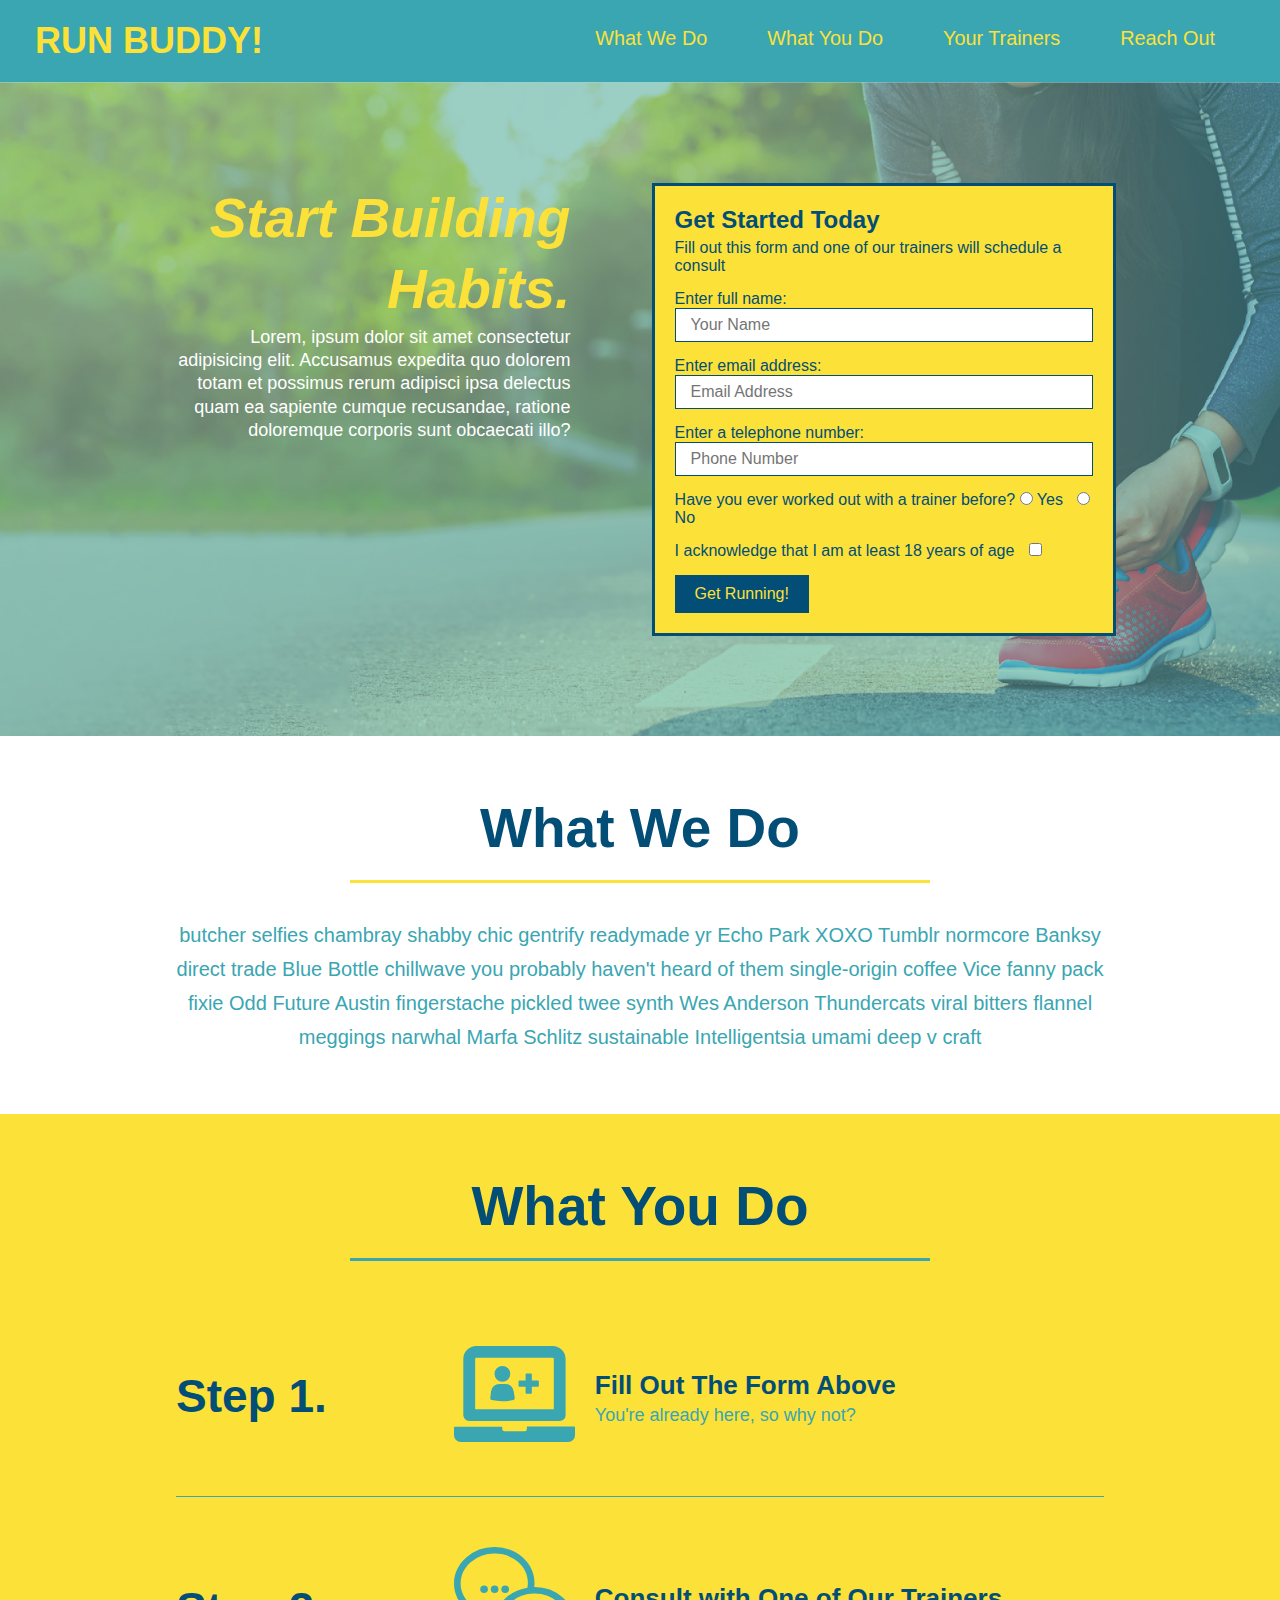
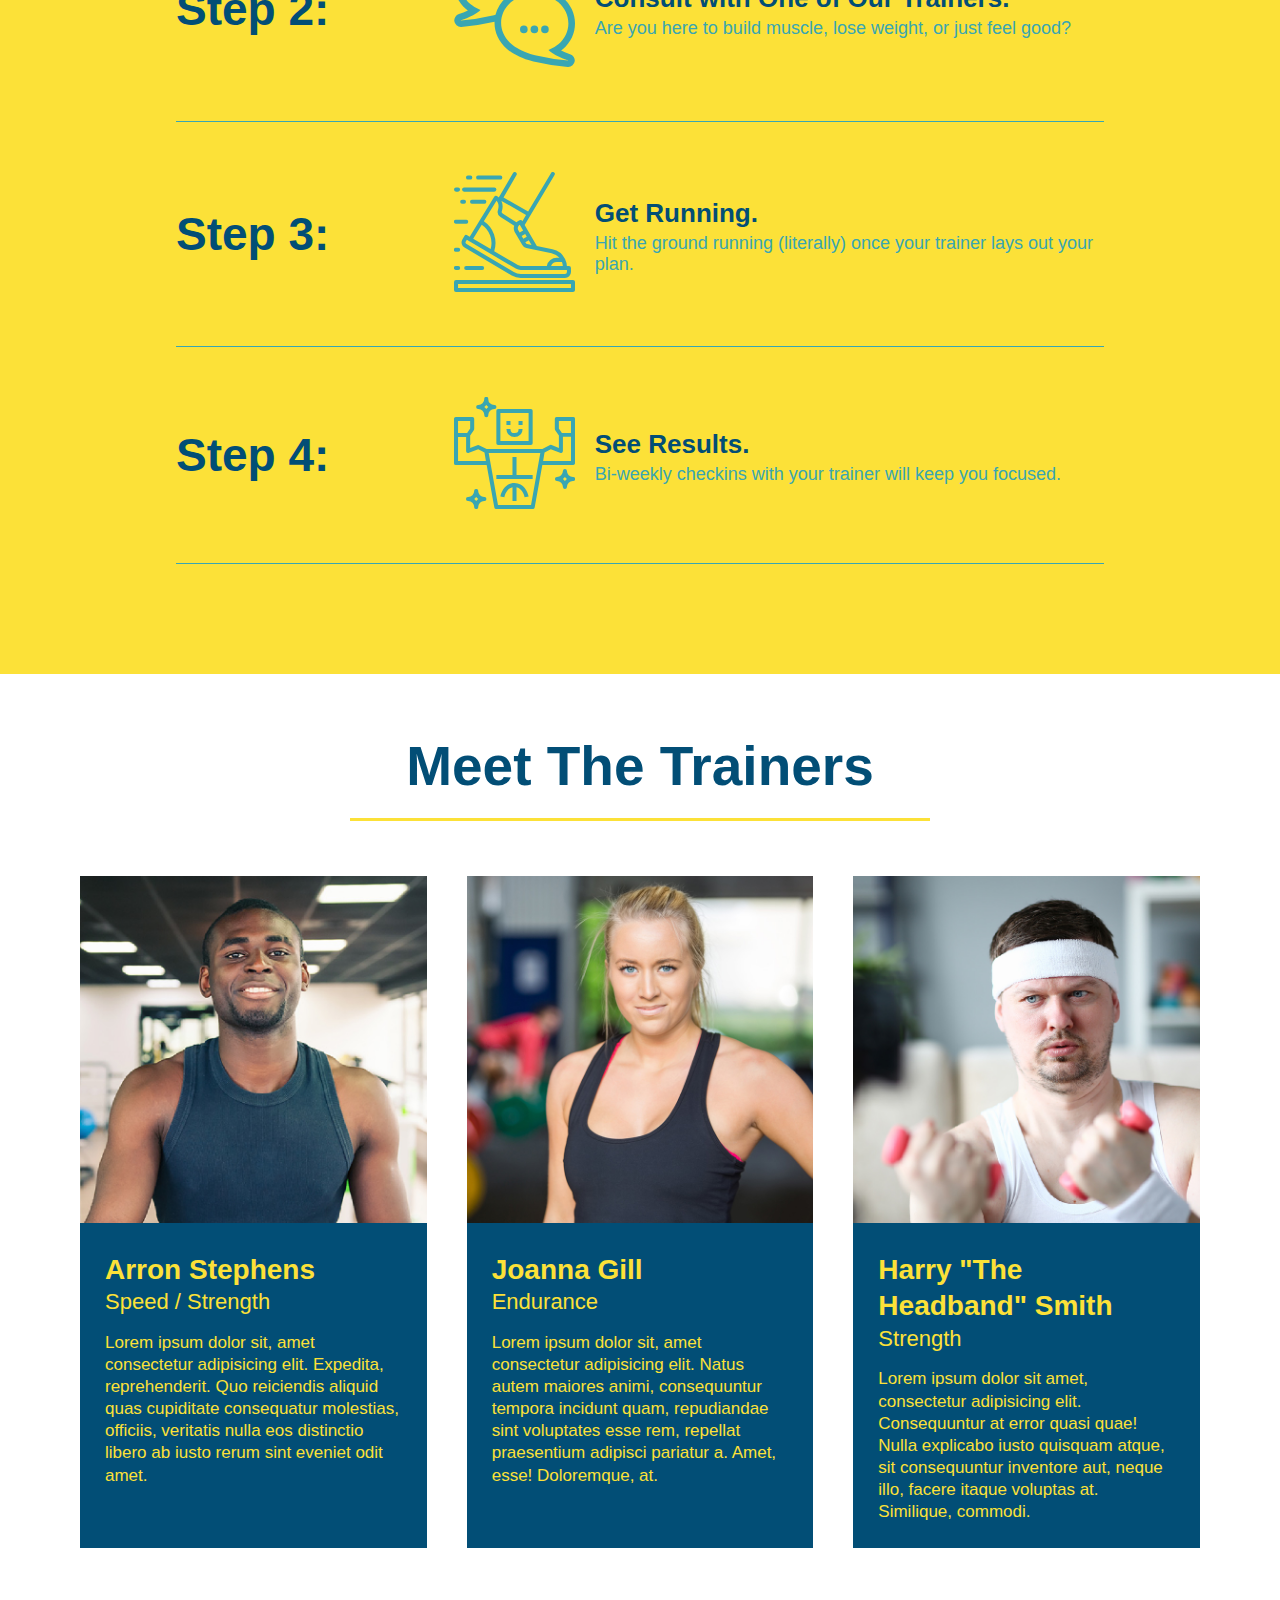
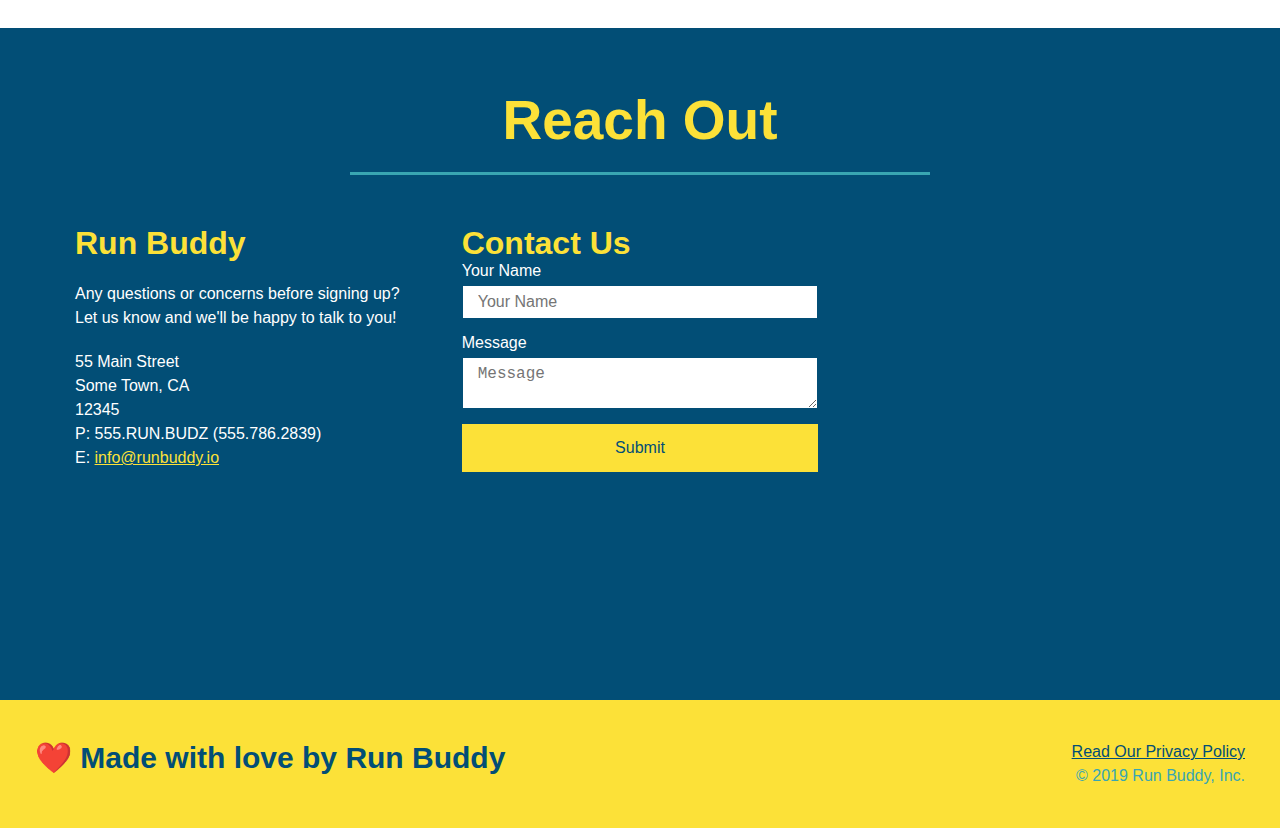
<file: index.html>
<!DOCTYPE html>
<html lang="en">

<head>
    <meta charset="UTF-8">
    <link rel="stylesheet" href="./assets/css/style.css" />
    <title>Run Buddy</title>
</head>

<body>
    <!--Header and Nav-->
    <header>
        <h1>
            <a href="./">RUN BUDDY!</a>
        </h1>
        <nav>
            <!-- Unordered list element -->
            <ul>
                <!-- List item element-->
                <li>
                    <!-- Anchor element -->
                    <a href="#what-we-do">What We Do</a>
                </li>
                <li>
                    <a href="#what-you-do">What You Do</a>
                </li>
                <li>
                    <a href="#your-trainers">Your Trainers</a>
                </li>
                <li>
                    <a href="#reach-out">Reach Out</a>
                </li>
            </ul>
        </nav>
    </header>
    <!-- Hero-->
    <section class="hero">
        <div class="hero-cta">
            <h2>Start Building Habits.</h2>
            <p>Lorem, ipsum dolor sit amet consectetur adipisicing elit. Accusamus expedita quo dolorem totam et
                possimus rerum adipisci ipsa delectus quam ea sapiente cumque recusandae, ratione doloremque corporis
                sunt obcaecati illo?</p>
        </div>
        <div class="hero-form">
            <h3>Get Started Today</h3>
            <p>Fill out this form and one of our trainers will schedule a consult</p>
            <!-- Adding Form -->
            <form>
                <label for="name">Enter full name:</label>
                <input type="text" placeholder="Your Name" name="name" id="name" class="form-input" />
                <label for="email">Enter email address:</label>
                <input type="email" placeholder="Email Address" name="email" id="email" class="form-input" />
                <label for="phone">Enter a telephone number:</label>
                <input type="tel" placeholder="Phone Number" name="phone" id="phone" class="form-input" />
                <p>
                    Have you ever worked out with a trainer before?
                    <input type="radio" name="trainer-confirm" id="trainer-yes" />
                    <label for="trainer-yes">Yes</label>
                    <input type="radio" name="trainer-confirm" id="trainer-no" />
                    <label for="trainer-no">No</label>
                </p>
                <p>
                    <label for="age-confirm">I acknowledge that I am at least 18 years of age</label>
                    <input type="checkbox" name="age-confirm" id="age-confirm" />
                </p>
                <button type="submit">Get Running!</button>
            </form>
        </div>
    </section>

    <!-- "what we do"/intro section -->
    <section id="what-we-do" class="intro">
        <div class="flex-row">
            <h2 class="section-title primary-border">What We Do</h2>
        </div>
        <div class="flex-row">
            <p>
                butcher selfies chambray shabby chic gentrify readymade yr Echo Park XOXO Tumblr normcore Banksy direct
                trade Blue Bottle chillwave you probably haven't heard of them single-origin coffee Vice fanny pack
                fixie
                Odd Future Austin fingerstache pickled twee synth Wes Anderson Thundercats viral bitters flannel
                meggings
                narwhal Marfa Schlitz sustainable Intelligentsia umami deep v craft
            </p>
        </div>
    </section>

    <!-- "what you do"/steps section -->
    <section id="what-you-do" class="steps">
        <div class="flex-row">
            <h2 class="section-title secondary-border">What You Do</h2>
        </div>

        <div class="step">
            <h3>Step 1.</h3>
            <div class="step-info">
                <div class="step-img">
                    <img src="./assets/images/step-1.svg" alt="">
                </div>
                <div class="step-text">
                    <h4>Fill Out The Form Above</h4>
                    <p>You're already here, so why not?</p>
                </div>
            </div>
        </div>

        <div class="step">
            <h3>Step 2:</h3>
            <div class="step-info">
                <div class="step-img">
                    <img src="./assets/images/step-2.svg" alt="">
                </div>
                <div class="step-text">
                    <h4>Consult with One of Our Trainers.</h4>
                    <p>Are you here to build muscle, lose weight, or just feel good?</p>
                </div>
            </div>
        </div>

        <div class="step">
            <h3>Step 3:</h3>
            <div class="step-info">
                <div class="step-img">
                    <img src="./assets/images/step-3.svg" alt="">
                </div>
                <div class="step-text">
                    <h4>Get Running.</h4>
                    <p>Hit the ground running (literally) once your trainer lays out your plan.</p>
                </div>
            </div>
        </div>

        <div class="step">
            <h3>Step 4:</h3>
            <div class="step-info">
                <div class="step-img">
                    <img src="./assets/images/step-4.svg" alt="">
                </div>
                <div class="step-text">
                    <h4>See Results.</h4>
                    <p>Bi-weekly checkins with your trainer will keep you focused.</p>
                </div>
            </div>
        </div>
    </section>

    <!-- "meet the trainers" section -->
    <section id="your-trainers">
        <div class="flex-row">
            <h2 class="section-title primary-border">Meet The Trainers</h2>
        </div>

        <div class="trainers">
            <!--Trainer 1-->
            <article class="trainer">
                <img src="./assets/images/trainer-1.jpg"
                    alt="Arron Stephens in his workout clothes, ready to pump iron" />
                <div class="trainer-bio">
                    <h3 class="trainer-name">Arron Stephens</h3>
                    <h4 class="trainer-role">Speed / Strength</h4>
                    <p>Lorem ipsum dolor sit, amet consectetur adipisicing elit. Expedita, reprehenderit. Quo reiciendis
                        aliquid quas cupiditate consequatur molestias, officiis, veritatis nulla eos distinctio libero
                        ab
                        iusto rerum sint eveniet odit amet.</p>
                </div>
            </article>

            <!--Trainer 2-->
            <article class="trainer">
                <img src="./assets/images/trainer-2.jpg" alt="Joanna Gill cooling off after a workout" />
                <div class="trainer-bio">
                    <h3 class="trainer-name">Joanna Gill</h3>
                    <h4 class="trainer-role">Endurance</h4>
                    <p>Lorem ipsum dolor sit, amet consectetur adipisicing elit. Natus autem maiores animi, consequuntur
                        tempora incidunt quam, repudiandae sint voluptates esse rem, repellat praesentium adipisci
                        pariatur
                        a. Amet, esse! Doloremque, at.</p>
                </div>
            </article>

            <!--Trainer 3-->
            <article class="trainer">
                <img src="./assets/images/trainer-3.jpg"
                    alt="Harry Smith wearing a headband and lifting comically small pink weights" />
                <div class="trainer-bio">
                    <h3 class="trainer-name">Harry "The Headband" Smith</h3>
                    <h4 class="trainer-role">Strength</h4>
                    <p>Lorem ipsum dolor sit amet, consectetur adipisicing elit. Consequuntur at error quasi quae! Nulla
                        explicabo iusto quisquam atque, sit consequuntur inventore aut, neque illo, facere itaque
                        voluptas
                        at. Similique, commodi.</p>
                </div>
            </article>
        </div>

    </section>

    <!-- "reach out" section -->
    <section id="reach-out" class="contact">
        <div class="flex-row">
            <h2 class="section-title secondary-border">Reach Out</h2>
        </div>

        <div class="contact-info">
            <div>
                <h3>Run Buddy</h3>
                <p>
                    Any questions or concerns before signing up?
                    <br />
                    Let us know and we'll be happy to talk to you!
                </p>
                <address>
                    55 Main Street <br />
                    Some Town, CA <br />
                    12345 <br />
                    P: 555.RUN.BUDZ (555.786.2839) <br />
                    E: <a href="mailto:info@runbuddy.io">info@runbuddy.io</a>
                </address>
            </div>

            <div class="contact-form">
                <h3>Contact Us</h3>
                <form>
                    <label for="contact-name">Your Name</label>
                    <input type="text" id="contact-name" placeholder="Your Name" />
                    
                    <label for="contact-message">Message</label>
                    <textarea id="contact-message" placeholder="Message"></textarea>
                    
                    <button type="submit">Submit</button>
                </form>
            </div>

            <iframe src="https://www.google.com/maps/embed?pb=!1m18!1m12!1m3!1d3305.6817304395795!2d-118.24606488448777!3d34.05203438060605!2m3!1f0!2f0!3f0!3m2!1i1024!2i768!4f13.1!3m3!1m2!1s0x80c2c6492802e7df%3A0xdb74a941157e2d85!2s123%20S%20Main%20St%2C%20Los%20Angeles%2C%20CA%2090012!5e0!3m2!1sen!2sus!4v1612219639208!5m2!1sen!2sus" 
            frameborder="0" style="border:0;" allowfullscreen="" aria-hidden="false" tabindex="0"></iframe>
        </div>
    </section>

    <!-- footer -->
    <footer>
        <h2>❤️ Made with love by Run Buddy</h2>

        <div>
            <a href="./privacy-policy.html">Read Our Privacy Policy</a><br />
            &copy; 2019 Run Buddy, Inc.
        </div>
    </footer>


</body>

</html>
</file>
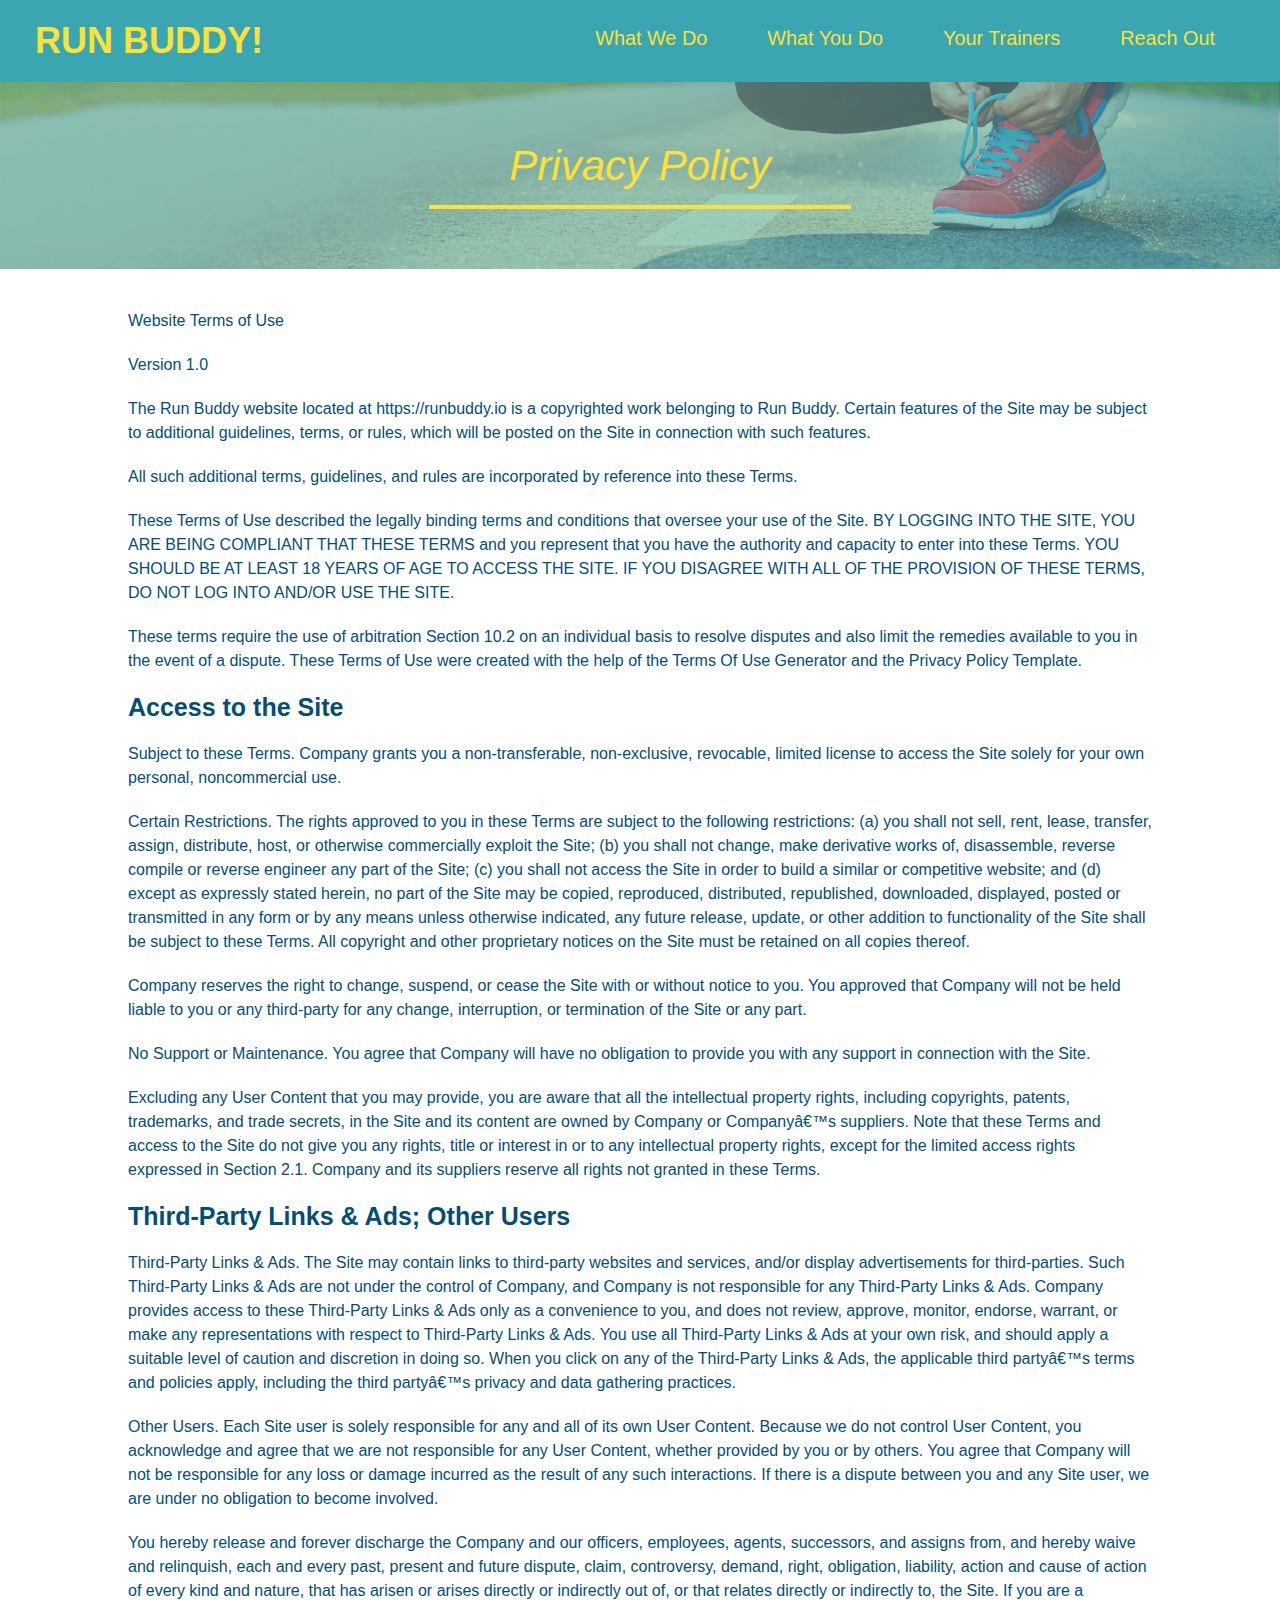
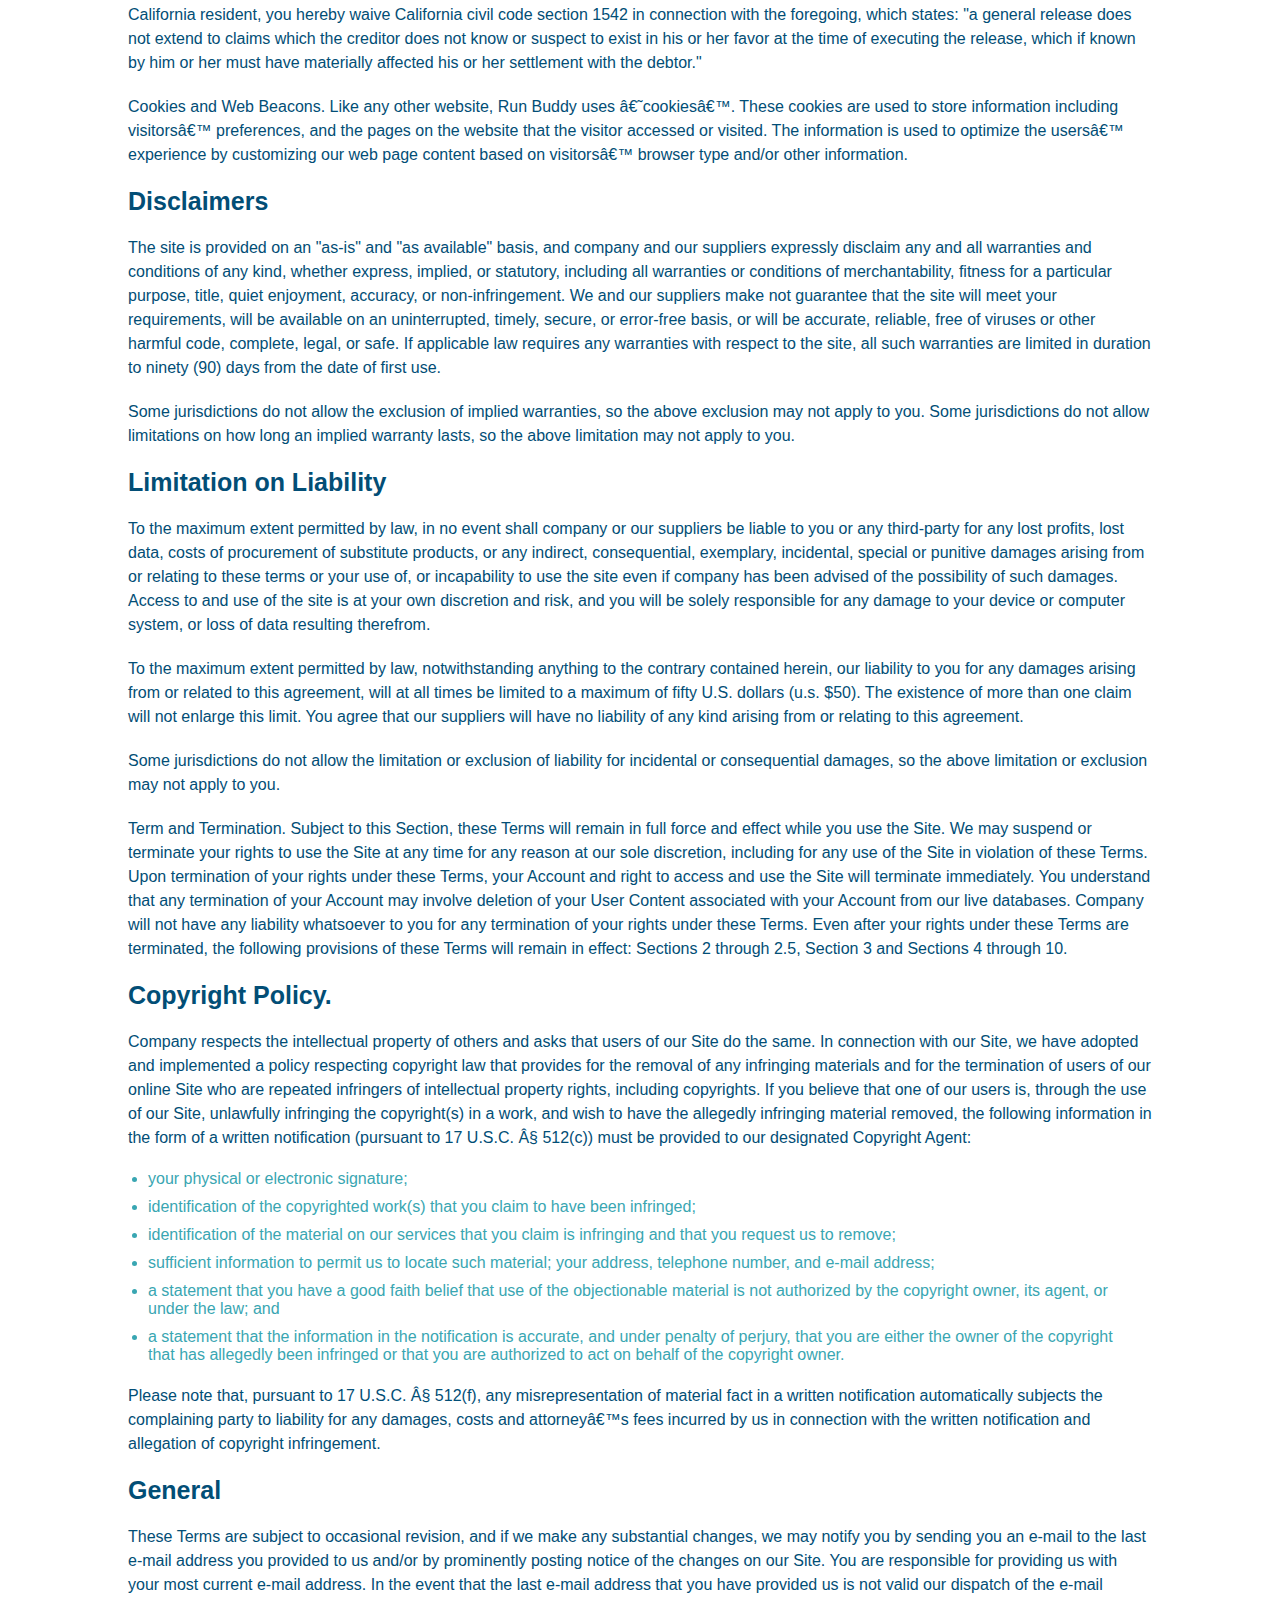
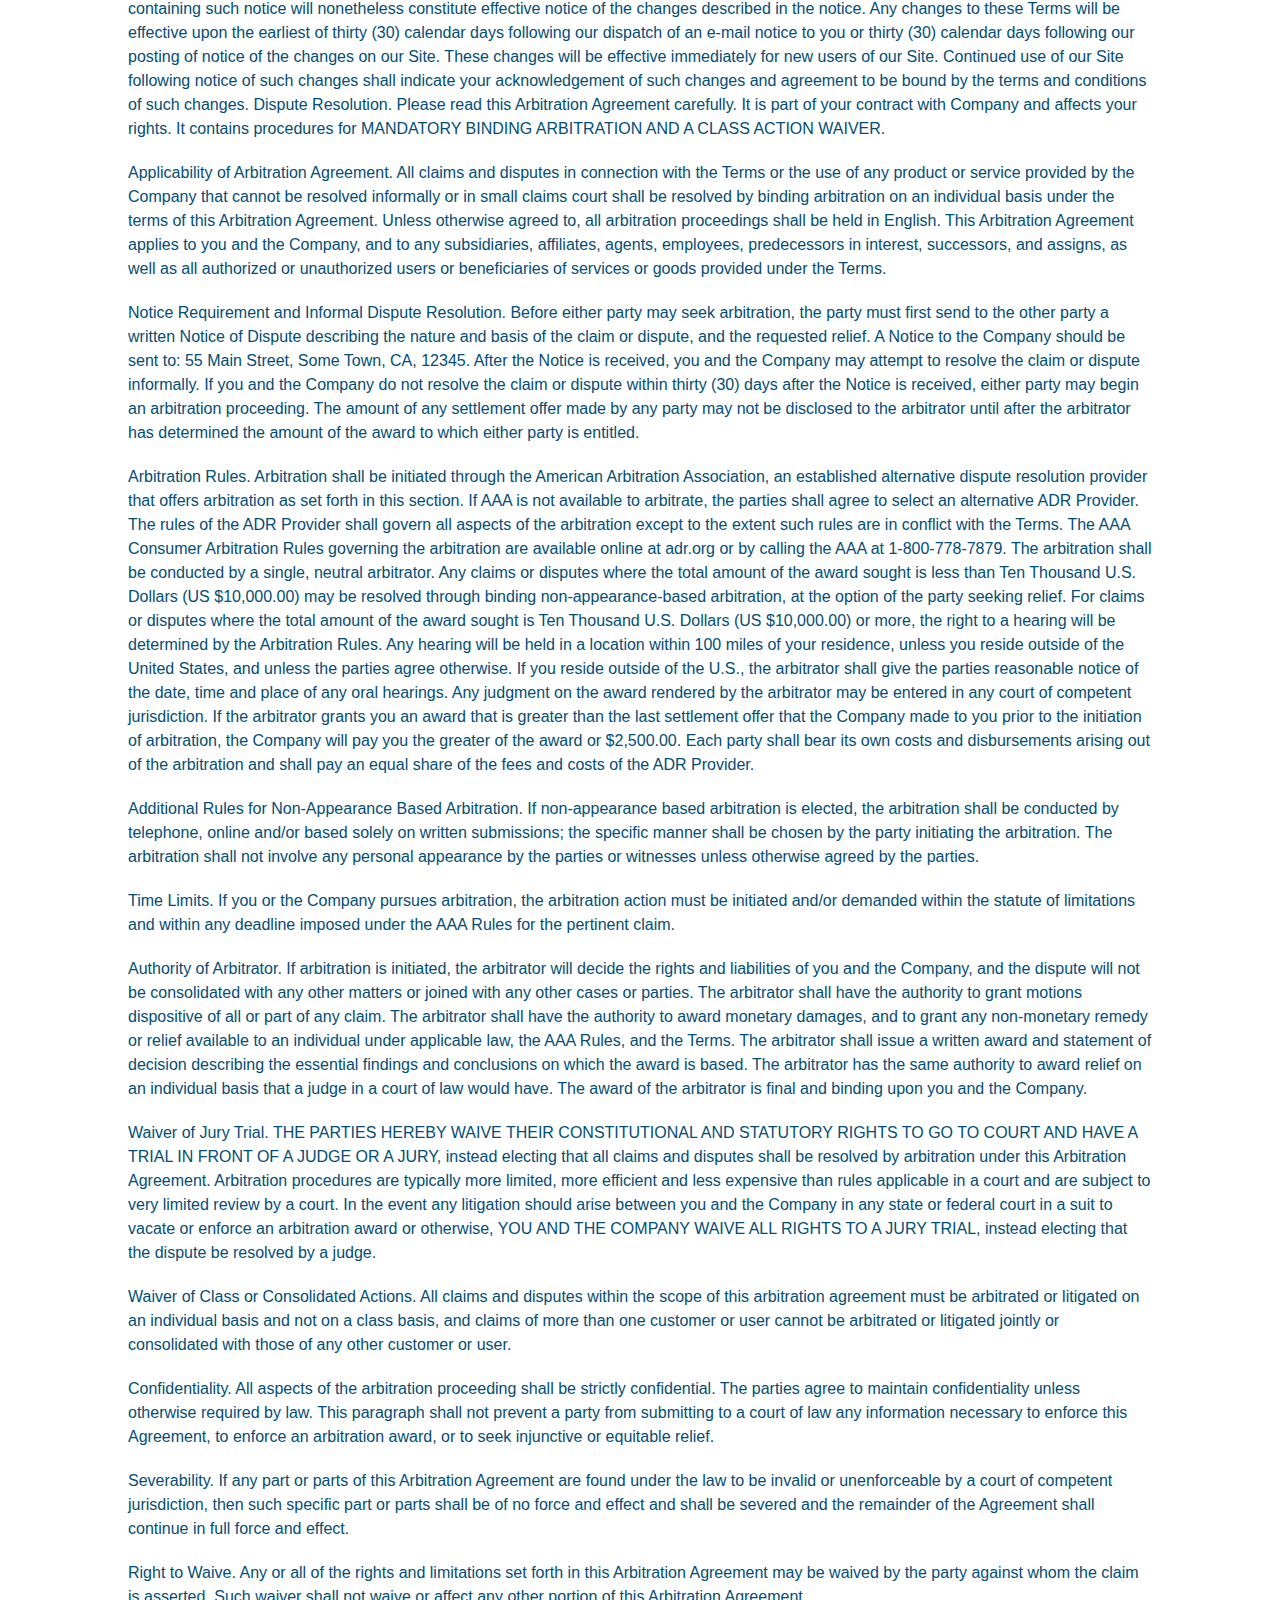
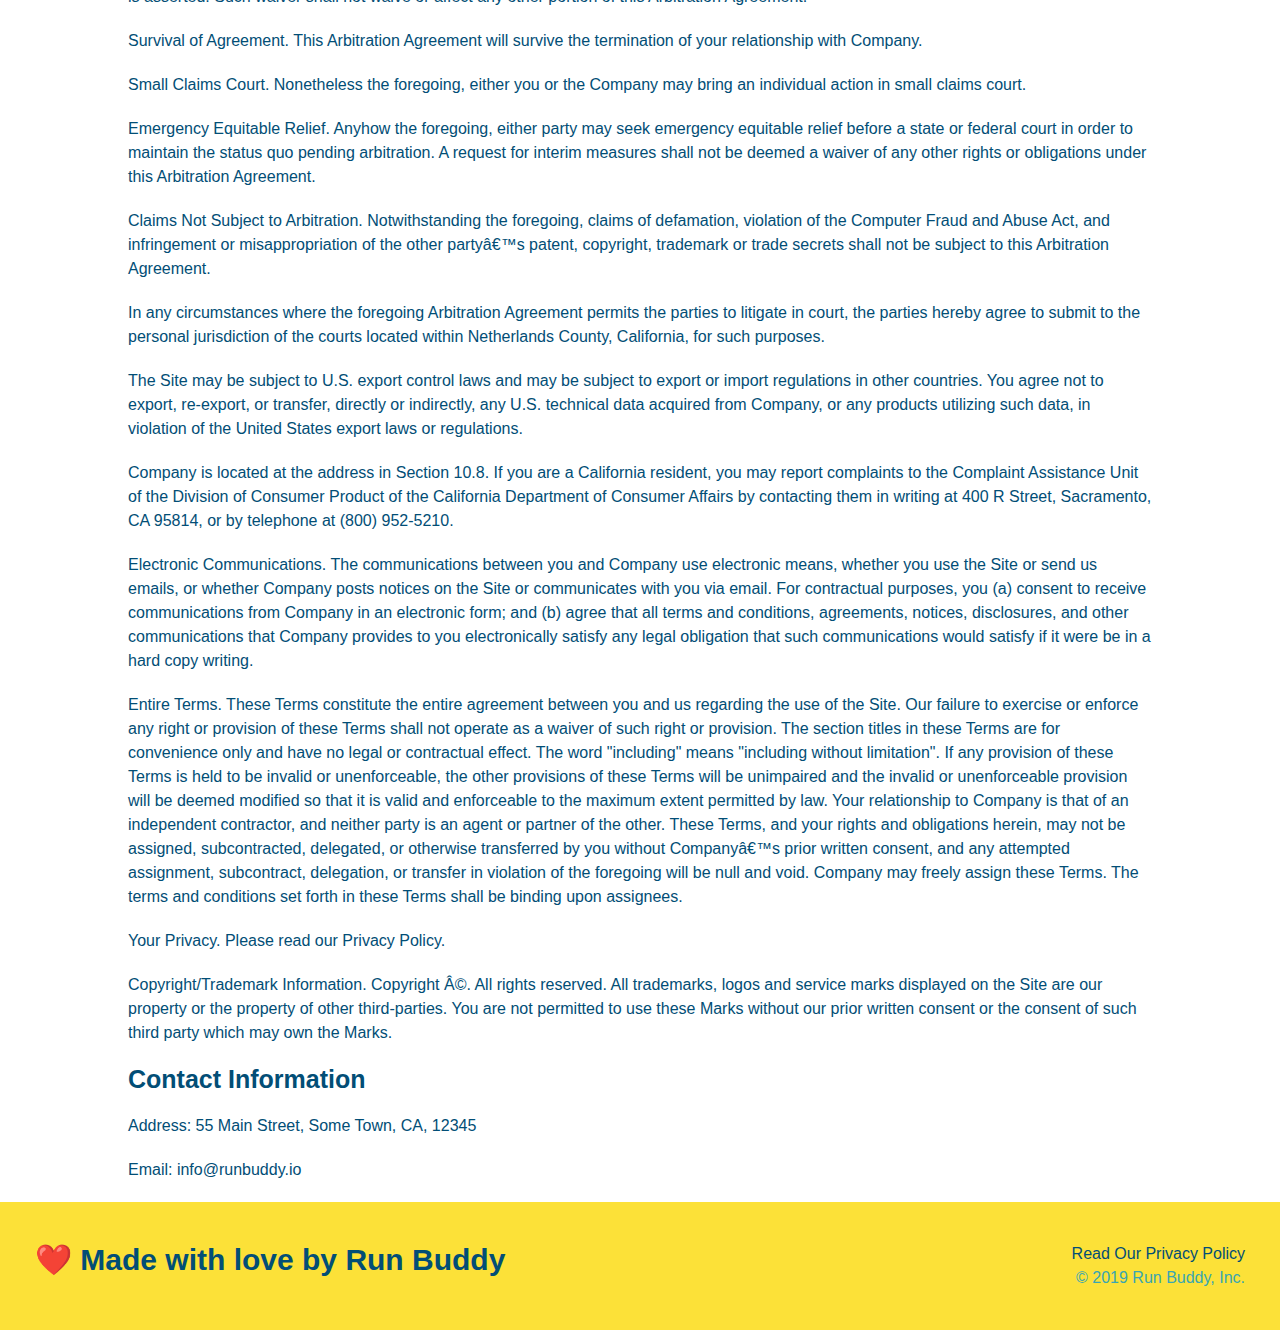
<file: privacy-policy.html>
<!DOCTYPE html>
<html lang="en">
<head>
    <meta charset="UTF-8">
    <link rel="stylesheet" href="./assets/css/style.css" />
    <link rel="stylesheet" href="./assets/css/secondary-styles.css">
    <title>Privacy Policy - Run Buddy</title>
</head>
<body>
    <header>
        <h1>
            <a href="./">RUN BUDDY!</a>
        </h1>
        <nav>
            <!-- Unordered list element -->
            <ul>
                <!-- List item element-->
                <li>
                    <!-- Anchor element -->
                    <a href="./index.html#what-we-do">What We Do</a>
                </li>
                <li>
                    <a href="./index.html#what-you-do">What You Do</a>
                </li>
                <li>
                    <a href="./index.html#your-trainers">Your Trainers</a>
                </li>
                <li>
                    <a href="./index.html#reach-out">Reach Out</a>
                </li>
            </ul>
        </nav>
    </header>

    <section class="hero">
        <h2 class="page-title">
            Privacy Policy
        </h2>
    </section>

    <article class="secondary-content">
        
      <p>
        Website Terms of Use
      </p>

      <p>
        Version 1.0
      </p>

      <p>
        The Run Buddy website located at https://runbuddy.io is a copyrighted work belonging to Run Buddy. Certain
        features of the Site may be subject to additional guidelines, terms, or rules, which will be posted on the Site
        in connection with such features.
      </p>

      <p>
        All such additional terms, guidelines, and rules are incorporated by reference into these Terms.
      </p>

      <p>
        These Terms of Use described the legally binding terms and conditions that oversee your use of the Site. BY
        LOGGING INTO THE SITE, YOU ARE BEING COMPLIANT THAT THESE TERMS and you represent that you have the authority
        and capacity to enter into these Terms. YOU SHOULD BE AT LEAST 18 YEARS OF AGE TO ACCESS THE SITE. IF YOU
        DISAGREE WITH ALL OF THE PROVISION OF THESE TERMS, DO NOT LOG INTO AND/OR USE THE SITE.
      </p>

      <p>
        These terms require the use of arbitration Section 10.2 on an individual basis to resolve disputes and also
        limit the remedies available to you in the event of a dispute. These Terms of Use were created with the help of
        the Terms Of Use Generator and the Privacy Policy Template.
      </p>

      <h3>
        Access to the Site
      </h3>

      <p>
        Subject to these Terms. Company grants you a non-transferable, non-exclusive, revocable, limited license to
        access the Site solely for your own personal, noncommercial use.
      </p>

      <p>
        Certain Restrictions. The rights approved to you in these Terms are subject to the following restrictions: (a)
        you shall not sell, rent, lease, transfer, assign, distribute, host, or otherwise commercially exploit the Site;
        (b) you shall not change, make derivative works of, disassemble, reverse compile or reverse engineer any part of
        the Site; (c) you shall not access the Site in order to build a similar or competitive website; and (d) except
        as expressly stated herein, no part of the Site may be copied, reproduced, distributed, republished, downloaded,
        displayed, posted or transmitted in any form or by any means unless otherwise indicated, any future release,
        update, or other addition to functionality of the Site shall be subject to these Terms. All copyright and other
        proprietary notices on the Site must be retained on all copies thereof.
      </p>

      <p>
        Company reserves the right to change, suspend, or cease the Site with or without notice to you. You approved
        that Company will not be held liable to you or any third-party for any change, interruption, or termination of
        the Site or any part.
      </p>

      <p>
        No Support or Maintenance. You agree that Company will have no obligation to provide you with any support in
        connection with the Site.
      </p>

      <p>
        Excluding any User Content that you may provide, you are aware that all the intellectual property rights,
        including copyrights, patents, trademarks, and trade secrets, in the Site and its content are owned by Company
        or Companyâ€™s suppliers. Note that these Terms and access to the Site do not give you any rights, title or
        interest in or to any intellectual property rights, except for the limited access rights expressed in Section
        2.1. Company and its suppliers reserve all rights not granted in these Terms.
      </p>

      <h3>
        Third-Party Links & Ads; Other Users
      </h3>

      <p>
        Third-Party Links & Ads. The Site may contain links to third-party websites and services, and/or display
        advertisements for third-parties. Such Third-Party Links & Ads are not under the control of Company, and Company
        is not responsible for any Third-Party Links & Ads. Company provides access to these Third-Party Links & Ads
        only as a convenience to you, and does not review, approve, monitor, endorse, warrant, or make any
        representations with respect to Third-Party Links & Ads. You use all Third-Party Links & Ads at your own risk,
        and should apply a suitable level of caution and discretion in doing so. When you click on any of the
        Third-Party Links & Ads, the applicable third partyâ€™s terms and policies apply, including the third partyâ€™s
        privacy and data gathering practices.
      </p>

      <p>
        Other Users. Each Site user is solely responsible for any and all of its own User Content. Because we do not
        control User Content, you acknowledge and agree that we are not responsible for any User Content, whether
        provided by you or by others. You agree that Company will not be responsible for any loss or damage incurred as
        the result of any such interactions. If there is a dispute between you and any Site user, we are under no
        obligation to become involved.
      </p>

      <p>
        You hereby release and forever discharge the Company and our officers, employees, agents, successors, and
        assigns from, and hereby waive and relinquish, each and every past, present and future dispute, claim,
        controversy, demand, right, obligation, liability, action and cause of action of every kind and nature, that has
        arisen or arises directly or indirectly out of, or that relates directly or indirectly to, the Site. If you are
        a California resident, you hereby waive California civil code section 1542 in connection with the foregoing,
        which states: "a general release does not extend to claims which the creditor does not know or suspect to exist
        in his or her favor at the time of executing the release, which if known by him or her must have materially
        affected his or her settlement with the debtor."
      </p>

      <p>
        Cookies and Web Beacons. Like any other website, Run Buddy uses â€˜cookiesâ€™. These cookies are used to store
        information including visitorsâ€™ preferences, and the pages on the website that the visitor accessed or visited.
        The information is used to optimize the usersâ€™ experience by customizing our web page content based on visitorsâ€™
        browser type and/or other information.
      </p>

      <h3>
        Disclaimers
      </h3>

      <p>
        The site is provided on an "as-is" and "as available" basis, and company and our suppliers expressly disclaim
        any and all warranties and conditions of any kind, whether express, implied, or statutory, including all
        warranties or conditions of merchantability, fitness for a particular purpose, title, quiet enjoyment, accuracy,
        or non-infringement. We and our suppliers make not guarantee that the site will meet your requirements, will be
        available on an uninterrupted, timely, secure, or error-free basis, or will be accurate, reliable, free of
        viruses or other harmful code, complete, legal, or safe. If applicable law requires any warranties with respect
        to the site, all such warranties are limited in duration to ninety (90) days from the date of first use.
      </p>

      <p>
        Some jurisdictions do not allow the exclusion of implied warranties, so the above exclusion may not apply to
        you. Some jurisdictions do not allow limitations on how long an implied warranty lasts, so the above limitation
        may not apply to you.
      </p>

      <h3>
        Limitation on Liability
      </h3>

      <p>
        To the maximum extent permitted by law, in no event shall company or our suppliers be liable to you or any
        third-party for any lost profits, lost data, costs of procurement of substitute products, or any indirect,
        consequential, exemplary, incidental, special or punitive damages arising from or relating to these terms or
        your use of, or incapability to use the site even if company has been advised of the possibility of such
        damages. Access to and use of the site is at your own discretion and risk, and you will be solely responsible
        for any damage to your device or computer system, or loss of data resulting therefrom.
      </p>

      <p>
        To the maximum extent permitted by law, notwithstanding anything to the contrary contained herein, our liability
        to you for any damages arising from or related to this agreement, will at all times be limited to a maximum of
        fifty U.S. dollars (u.s. $50). The existence of more than one claim will not enlarge this limit. You agree that
        our suppliers will have no liability of any kind arising from or relating to this agreement.
      </p>

      <p>
        Some jurisdictions do not allow the limitation or exclusion of liability for incidental or consequential
        damages, so the above limitation or exclusion may not apply to you.
      </p>

      <p>
        Term and Termination. Subject to this Section, these Terms will remain in full force and effect while you use
        the Site. We may suspend or terminate your rights to use the Site at any time for any reason at our sole
        discretion, including for any use of the Site in violation of these Terms. Upon termination of your rights under
        these Terms, your Account and right to access and use the Site will terminate immediately. You understand that
        any termination of your Account may involve deletion of your User Content associated with your Account from our
        live databases. Company will not have any liability whatsoever to you for any termination of your rights under
        these Terms. Even after your rights under these Terms are terminated, the following provisions of these Terms
        will remain in effect: Sections 2 through 2.5, Section 3 and Sections 4 through 10.
      </p>

      <h3>
        Copyright Policy.
      </h3>

      <p>
        Company respects the intellectual property of others and asks that users of our Site do the same. In connection
        with our Site, we have adopted and implemented a policy respecting copyright law that provides for the removal
        of any infringing materials and for the termination of users of our online Site who are repeated infringers of
        intellectual property rights, including copyrights. If you believe that one of our users is, through the use of
        our Site, unlawfully infringing the copyright(s) in a work, and wish to have the allegedly infringing material
        removed, the following information in the form of a written notification (pursuant to 17 U.S.C. Â§ 512(c)) must
        be provided to our designated Copyright Agent:
      </p>

      <ul>
        <li>
          your physical or electronic signature;
        </li>
        <li>
          identification of the copyrighted work(s) that you claim to have been infringed;
        </li>
        <li>
          identification of the material on our services that you claim is infringing and that you request us to remove;
        </li>
        <li>
          sufficient information to permit us to locate such material; your address, telephone number, and e-mail
          address;
        </li>
        <li>
          a statement that you have a good faith belief that use of the objectionable material is not authorized by the
          copyright owner, its agent, or under the law; and
        </li>
        <li>
          a statement that the information in the notification is accurate, and under penalty of perjury, that you are
          either the owner of the copyright that has allegedly been infringed or that you are authorized to act on
          behalf of the copyright owner.
        </li>
      </ul>

      <p>
        Please note that, pursuant to 17 U.S.C. Â§ 512(f), any misrepresentation of material fact in a written
        notification automatically subjects the complaining party to liability for any damages, costs and attorneyâ€™s
        fees incurred by us in connection with the written notification and allegation of copyright infringement.
      </p>

      <h3>
        General
      </h3>

      <p>
        These Terms are subject to occasional revision, and if we make any substantial changes, we may notify you by
        sending you an e-mail to the last e-mail address you provided to us and/or by prominently posting notice of the
        changes on our Site. You are responsible for providing us with your most current e-mail address. In the event
        that the last e-mail address that you have provided us is not valid our dispatch of the e-mail containing such
        notice will nonetheless constitute effective notice of the changes described in the notice. Any changes to these
        Terms will be effective upon the earliest of thirty (30) calendar days following our dispatch of an e-mail
        notice to you or thirty (30) calendar days following our posting of notice of the changes on our Site. These
        changes will be effective immediately for new users of our Site. Continued use of our Site following notice of
        such changes shall indicate your acknowledgement of such changes and agreement to be bound by the terms and
        conditions of such changes. Dispute Resolution. Please read this Arbitration Agreement carefully. It is part of
        your contract with Company and affects your rights. It contains procedures for MANDATORY BINDING ARBITRATION AND
        A CLASS ACTION WAIVER.
      </p>

      <p>
        Applicability of Arbitration Agreement. All claims and disputes in connection with the Terms or the use of any
        product or service provided by the Company that cannot be resolved informally or in small claims court shall be
        resolved by binding arbitration on an individual basis under the terms of this Arbitration Agreement. Unless
        otherwise agreed to, all arbitration proceedings shall be held in English. This Arbitration Agreement applies to
        you and the Company, and to any subsidiaries, affiliates, agents, employees, predecessors in interest,
        successors, and assigns, as well as all authorized or unauthorized users or beneficiaries of services or goods
        provided under the Terms.
      </p>

      <p>
        Notice Requirement and Informal Dispute Resolution. Before either party may seek arbitration, the party must
        first send to the other party a written Notice of Dispute describing the nature and basis of the claim or
        dispute, and the requested relief. A Notice to the Company should be sent to: 55 Main Street, Some Town, CA,
        12345. After the Notice is received, you and the Company may attempt to resolve the claim or dispute informally.
        If you and the Company do not resolve the claim or dispute within thirty (30) days after the Notice is received,
        either party may begin an arbitration proceeding. The amount of any settlement offer made by any party may not
        be disclosed to the arbitrator until after the arbitrator has determined the amount of the award to which either
        party is entitled.
      </p>

      <p>
        Arbitration Rules. Arbitration shall be initiated through the American Arbitration Association, an established
        alternative dispute resolution provider that offers arbitration as set forth in this section. If AAA is not
        available to arbitrate, the parties shall agree to select an alternative ADR Provider. The rules of the ADR
        Provider shall govern all aspects of the arbitration except to the extent such rules are in conflict with the
        Terms. The AAA Consumer Arbitration Rules governing the arbitration are available online at adr.org or by
        calling the AAA at 1-800-778-7879. The arbitration shall be conducted by a single, neutral arbitrator. Any
        claims or disputes where the total amount of the award sought is less than Ten Thousand U.S. Dollars (US
        $10,000.00) may be resolved through binding non-appearance-based arbitration, at the option of the party seeking
        relief. For claims or disputes where the total amount of the award sought is Ten Thousand U.S. Dollars (US
        $10,000.00) or more, the right to a hearing will be determined by the Arbitration Rules. Any hearing will be
        held in a location within 100 miles of your residence, unless you reside outside of the United States, and
        unless the parties agree otherwise. If you reside outside of the U.S., the arbitrator shall give the parties
        reasonable notice of the date, time and place of any oral hearings. Any judgment on the award rendered by the
        arbitrator may be entered in any court of competent jurisdiction. If the arbitrator grants you an award that is
        greater than the last settlement offer that the Company made to you prior to the initiation of arbitration, the
        Company will pay you the greater of the award or $2,500.00. Each party shall bear its own costs and
        disbursements arising out of the arbitration and shall pay an equal share of the fees and costs of the ADR
        Provider.
      </p>

      <p>
        Additional Rules for Non-Appearance Based Arbitration. If non-appearance based arbitration is elected, the
        arbitration shall be conducted by telephone, online and/or based solely on written submissions; the specific
        manner shall be chosen by the party initiating the arbitration. The arbitration shall not involve any personal
        appearance by the parties or witnesses unless otherwise agreed by the parties.
      </p>

      <p>
        Time Limits. If you or the Company pursues arbitration, the arbitration action must be initiated and/or demanded
        within the statute of limitations and within any deadline imposed under the AAA Rules for the pertinent claim.
      </p>

      <p>
        Authority of Arbitrator. If arbitration is initiated, the arbitrator will decide the rights and liabilities of
        you and the Company, and the dispute will not be consolidated with any other matters or joined with any other
        cases or parties. The arbitrator shall have the authority to grant motions dispositive of all or part of any
        claim. The arbitrator shall have the authority to award monetary damages, and to grant any non-monetary remedy
        or relief available to an individual under applicable law, the AAA Rules, and the Terms. The arbitrator shall
        issue a written award and statement of decision describing the essential findings and conclusions on which the
        award is based. The arbitrator has the same authority to award relief on an individual basis that a judge in a
        court of law would have. The award of the arbitrator is final and binding upon you and the Company.
      </p>

      <p>
        Waiver of Jury Trial. THE PARTIES HEREBY WAIVE THEIR CONSTITUTIONAL AND STATUTORY RIGHTS TO GO TO COURT AND HAVE
        A TRIAL IN FRONT OF A JUDGE OR A JURY, instead electing that all claims and disputes shall be resolved by
        arbitration under this Arbitration Agreement. Arbitration procedures are typically more limited, more efficient
        and less expensive than rules applicable in a court and are subject to very limited review by a court. In the
        event any litigation should arise between you and the Company in any state or federal court in a suit to vacate
        or enforce an arbitration award or otherwise, YOU AND THE COMPANY WAIVE ALL RIGHTS TO A JURY TRIAL, instead
        electing that the dispute be resolved by a judge.
      </p>

      <p>
        Waiver of Class or Consolidated Actions. All claims and disputes within the scope of this arbitration agreement
        must be arbitrated or litigated on an individual basis and not on a class basis, and claims of more than one
        customer or user cannot be arbitrated or litigated jointly or consolidated with those of any other customer or
        user.
      </p>

      <p>
        Confidentiality. All aspects of the arbitration proceeding shall be strictly confidential. The parties agree to
        maintain confidentiality unless otherwise required by law. This paragraph shall not prevent a party from
        submitting to a court of law any information necessary to enforce this Agreement, to enforce an arbitration
        award, or to seek injunctive or equitable relief.
      </p>

      <p>
        Severability. If any part or parts of this Arbitration Agreement are found under the law to be invalid or
        unenforceable by a court of competent jurisdiction, then such specific part or parts shall be of no force and
        effect and shall be severed and the remainder of the Agreement shall continue in full force and effect.
      </p>

      <p>
        Right to Waive. Any or all of the rights and limitations set forth in this Arbitration Agreement may be waived
        by the party against whom the claim is asserted. Such waiver shall not waive or affect any other portion of this
        Arbitration Agreement.
      </p>

      <p>
        Survival of Agreement. This Arbitration Agreement will survive the termination of your relationship with
        Company.
      </p>

      <p>
        Small Claims Court. Nonetheless the foregoing, either you or the Company may bring an individual action in small
        claims court.
      </p>

      <p>
        Emergency Equitable Relief. Anyhow the foregoing, either party may seek emergency equitable relief before a
        state or federal court in order to maintain the status quo pending arbitration. A request for interim measures
        shall not be deemed a waiver of any other rights or obligations under this Arbitration Agreement.
      </p>

      <p>
        Claims Not Subject to Arbitration. Notwithstanding the foregoing, claims of defamation, violation of the
        Computer Fraud and Abuse Act, and infringement or misappropriation of the other partyâ€™s patent, copyright,
        trademark or trade secrets shall not be subject to this Arbitration Agreement.
      </p>

      <p>
        In any circumstances where the foregoing Arbitration Agreement permits the parties to litigate in court, the
        parties hereby agree to submit to the personal jurisdiction of the courts located within Netherlands County,
        California, for such purposes.
      </p>

      <p>
        The Site may be subject to U.S. export control laws and may be subject to export or import regulations in other
        countries. You agree not to export, re-export, or transfer, directly or indirectly, any U.S. technical data
        acquired from Company, or any products utilizing such data, in violation of the United States export laws or
        regulations.
      </p>

      <p>
        Company is located at the address in Section 10.8. If you are a California resident, you may report complaints
        to the Complaint Assistance Unit of the Division of Consumer Product of the California Department of Consumer
        Affairs by contacting them in writing at 400 R Street, Sacramento, CA 95814, or by telephone at (800) 952-5210.
      </p>

      <p>
        Electronic Communications. The communications between you and Company use electronic means, whether you use the
        Site or send us emails, or whether Company posts notices on the Site or communicates with you via email. For
        contractual purposes, you (a) consent to receive communications from Company in an electronic form; and (b)
        agree that all terms and conditions, agreements, notices, disclosures, and other communications that Company
        provides to you electronically satisfy any legal obligation that such communications would satisfy if it were be
        in a hard copy writing.
      </p>

      <p>
        Entire Terms. These Terms constitute the entire agreement between you and us regarding the use of the Site. Our
        failure to exercise or enforce any right or provision of these Terms shall not operate as a waiver of such right
        or provision. The section titles in these Terms are for convenience only and have no legal or contractual
        effect. The word "including" means "including without limitation". If any provision of these Terms is held to be
        invalid or unenforceable, the other provisions of these Terms will be unimpaired and the invalid or
        unenforceable provision will be deemed modified so that it is valid and enforceable to the maximum extent
        permitted by law. Your relationship to Company is that of an independent contractor, and neither party is an
        agent or partner of the other. These Terms, and your rights and obligations herein, may not be assigned,
        subcontracted, delegated, or otherwise transferred by you without Companyâ€™s prior written consent, and any
        attempted assignment, subcontract, delegation, or transfer in violation of the foregoing will be null and void.
        Company may freely assign these Terms. The terms and conditions set forth in these Terms shall be binding upon
        assignees.
      </p>

      <p>
        Your Privacy. Please read our Privacy Policy.
      </p>

      <p>
        Copyright/Trademark Information. Copyright Â©. All rights reserved. All trademarks, logos and service marks
        displayed on the Site are our property or the property of other third-parties. You are not permitted to use
        these Marks without our prior written consent or the consent of such third party which may own the Marks.
      </p>

      <h3>
        Contact Information
      </h3>

      <p>
        Address: 55 Main Street, Some Town, CA, 12345
      </p>

      <p>
        Email: info@runbuddy.io
      </p>

    </article>

    <footer>
        <h2>❤️ Made with love by Run Buddy</h2>
        <div>
            <a>Read Our Privacy Policy</a><br />
            &copy; 2019 Run Buddy, Inc.
        </div>
    </footer>

    
    
</body>
</html>
</file>
<file: assets/css/style.css>
* {
    margin: 0;
    padding: 0;
    box-sizing: border-box;
}
body {
    color: #39a6b2;
    font-family: Helvetica, Arial, sans-serif;
}
/* Header styles */
header {
    padding: 20px 35px;
    background-color: #39a6b2;
    display: flex;
    justify-content: space-between;
    flex-wrap: wrap;
}
header h1{
    font-weight: bold;
    margin: 0;
    font-size: 36px;
    color: #fce138;
}
header a {
    text-decoration: none;
    color: #fce138;
}
header nav {
    margin: 7px 0;
}
header nav ul {
    display: flex;
    flex-wrap: wrap;
    justify-content: space-between;
    align-items: center;
    list-style: none;
}
header nav ul li a {
    margin: 0 30px;
    font-weight: lighter;
    font-size: 1.55vw;
}

/* Footer styles */
footer {
    background: #fce138;
    width: 100%;
    padding: 40px 35px;
    display: flex;
    justify-content: space-between;
    flex-wrap: wrap;
}
footer h2 {
    
    color: #024e76;
    font-size: 30px;
    margin: 0;
}
footer div {
    
    line-height: 1.5;
    text-align: right;
}
footer a {
    color: #024e76;
}

section {
    padding: 60px;
}

/* Hero styles */
.hero {
    background-image: url("../images/hero-bg.jpg");
    background-size: cover;
    background-position: center;
    display: flex;
    justify-content: center;
    flex-wrap: wrap;
}
.hero-cta {
    width: 35%;
    text-align: right;
    margin: 3.5%;
    color: #fff;
    font-size: 18px;
    line-height: 1.3;
}
.hero-cta h2 {
    font-style: italic;
    font-size: 55px;
    color: #fce138;
}

.hero-form {
    color: #024e76;
    background-color: #fce138;
    padding: 20px;
    border: solid 3px #024e76;
    width: 40%;
    margin: 3.5%;
}
.hero-form h3 {
    font-size: 24px;    
    margin: 0;
}
.hero-form p {
    margin: 5px 0 15px 0;
}
.form-input {
    border: 1px solid #024e76;
    display: block;
    padding: 7px 15px;
    font-size: 16px;
    color:#024e76;
    width: 100%;
    margin-bottom: 15px;
}
.hero-form label {
    margin: 0px 10px 0px 0px;
}
.hero-form button {
    color: #fce138;
    background-color: #024e76;
    border: none;
    padding: 10px 20px;
    font-size: 16px;
}
/* Intro styles */

.intro p {
    line-height: 1.7;
    color: #39a6b2;
    width: 80%;
    font-size: 20px;
    margin: 0 auto;
    text-align: center;

}
/* Section styles & utility classes */
.section-title {
    font-size: 55px;
    color: #024e76;
    border-bottom: 3px solid;
    padding-bottom: 20px;
    text-align: center;
    margin: 0 auto 35px auto;
    width: 50%;
}
.primary-border {
    border-color:#fce138;
}
.secondary-border {
    border-color: #39a6b2;
}
.text-right {
    text-align: right;
}
.text-left {
    text-align: left;
}

/* Steps styles*/
.steps {
    
    background: #fce138;    
}
.step {
    margin: 50px auto;
    padding-bottom: 50px;
    width: 80%;
    border-bottom: 1px solid #39a6b2;
    display: flex;
    flex-wrap: wrap;
    align-items: center;
    justify-content: space-between;
}
.step-info {
    flex: 2 70%;
    display: flex;
    flex-wrap: wrap;
    align-items: center;
}
.step-img {
    flex: 1 12%;
    margin-right: 20px;
}
.step-img img {
    max-width: 100%;
}
.step-text {
    flex: 12;
}
.step h3 {
    color: #024e76;
    font-size: 46px;
    flex: 1 30%;
}
.step h4 {
    font-size: 26px;
    line-height: 1.5;
    color: #024e76;
}
.step-text p {
    color:#39a6b2;
    font-size: 18px;
}

/* Trainers styles */
.trainers {
    width: 100%;
    margin: 0 auto;
    display: flex;
    flex-wrap: wrap;
    justify-content: space-around;
}
.trainer {
    margin: 20px;
    background: #024e76;
    color: #fce138;
    flex: 1;
}
.trainer img {
    width: 100%;

}
.trainer-bio {
    padding: 25px;
    line-height: 1.3;
}
.trainer-bio h3 {
    font-size: 28px;
    
}
.trainer-bio h4 {
    font-weight: lighter;
    font-size: 22px;
    margin-bottom: 15px;
}
.trainer-bio p {
    font-size: 17px;
}
/* Reach Out styles */
.contact {
    background: #024e76;
}
.contact h2 {
    color: #fce138;
}
.contact-info {
    display: flex;
    justify-content: space-between;
    flex-wrap: wrap;
}
.contact-info > *  {
    flex: 1;
    margin: 15px;
}
.contact-info iframe {
    height: 400px;
}
.contact-info div {
    color: white;
}
.contact-info h3 {
    color: #fce138; 
    font-size: 32px;
}
.contact-info p, .contact-info address {
    margin: 20px 0;
    line-height: 1.5;
    font-size: 16px;
    font-style: normal;
}
.contact-info a {
    color: #fce138;
}
.contact-form input, .contact-form textarea {
    border: 1px solid #024e76;
    display: block;
    padding: 7px 15px;
    font-size: 16px;
    color: #024e76;
    width: 100%;
    margin-bottom: 15px;
    margin-top: 5px;
}
.contact-form button {
    width: 100%; 
    border: none;
    background: #fce138;
    color: #024e76;
    text-align: center;
    padding: 15px 0;
    font-size: 16px;
}

/* Page Title style .. only on privacy policy currently*/
.page-title {
    color: #fce138;
    display: inline-block;
    padding: 0 80px 15px 80px;
    border-bottom: 4px solid #fce138;
    font-weight: normal;
    font-size: 42px;
    font-style: italic;
}
 
.flex-row {
    display: flex;
}
</file>
<file: assets/css/secondary-styles.css>
.hero {
    background-position: bottom;
    height: auto;
    text-align: center;
    margin-bottom: 40px;
}
.secondary-content {
    width: 80%;
    margin: 0 auto;
    color: #024e76;
}
.secondary-content h3 {
    font-size: 25px;
    margin: 20px 0;   
}
.secondary-content p {
    font-size: 16px;
    line-height: 1.5;
    margin: 20px 0;
}
.secondary-content ul {
    margin: 15px 20px;
}
.secondary-content ul li {
    color: #39a6b2;
    margin: 10px 0;
}
</file>
